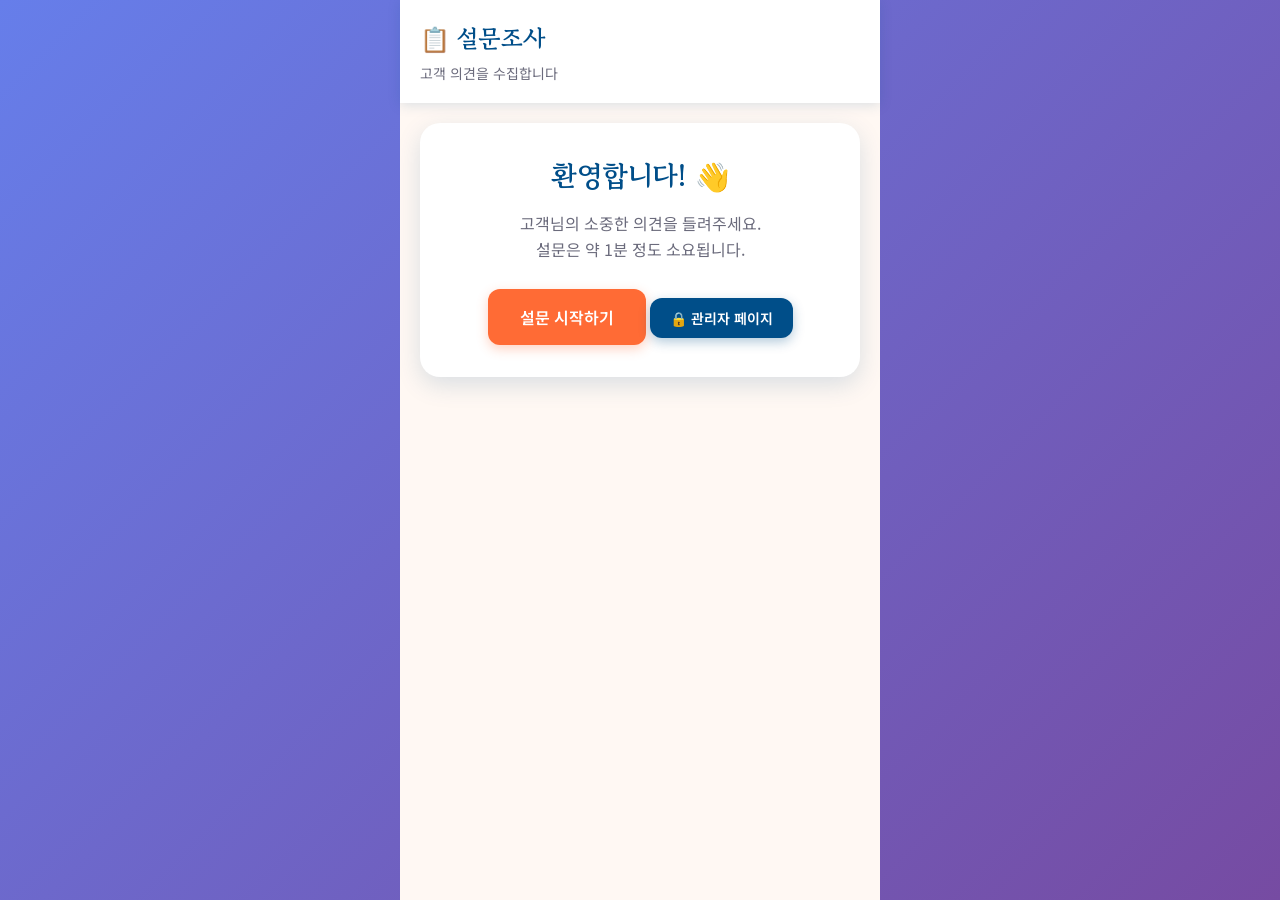
<file: index.html>
<!DOCTYPE html>
<html lang="ko">
<head>
    <meta charset="UTF-8">
    <meta name="viewport" content="width=device-width, initial-scale=1.0">
    <title>고객 설문조사</title>
    <link href="https://fonts.googleapis.com/css2?family=Noto+Sans+KR:wght@400;500;700&family=Gowun+Batang:wght@400;700&display=swap" rel="stylesheet">
    <style>
        * {
            margin: 0;
            padding: 0;
            box-sizing: border-box;
        }

        :root {
            --primary: #FF6B35;
            --primary-dark: #E85A28;
            --secondary: #004E89;
            --bg-light: #FFF8F3;
            --text-dark: #1A1A2E;
            --text-light: #6B6B7C;
            --success: #2ECC71;
            --shadow: rgba(0, 78, 137, 0.15);
        }

        body {
            font-family: 'Noto Sans KR', sans-serif;
            background: linear-gradient(135deg, #667eea 0%, #764ba2 100%);
            min-height: 100vh;
            display: flex;
            flex-direction: column;
            color: var(--text-dark);
        }

        .app-container {
            flex: 1;
            display: flex;
            flex-direction: column;
            max-width: 480px;
            margin: 0 auto;
            width: 100%;
            background: var(--bg-light);
        }

        /* Header */
        .header {
            background: white;
            padding: 20px;
            box-shadow: 0 2px 12px var(--shadow);
            position: sticky;
            top: 0;
            z-index: 100;
        }

        .header h1 {
            font-family: 'Gowun Batang', serif;
            font-size: 24px;
            color: var(--secondary);
            margin-bottom: 8px;
        }

        .header p {
            color: var(--text-light);
            font-size: 14px;
        }

        /* Main Content */
        .content {
            flex: 1;
            padding: 20px;
            overflow-y: auto;
        }

        .welcome-screen, .admin-screen {
            animation: fadeIn 0.5s ease;
        }

        @keyframes fadeIn {
            from { opacity: 0; transform: translateY(10px); }
            to { opacity: 1; transform: translateY(0); }
        }

        .welcome-card {
            background: white;
            border-radius: 20px;
            padding: 32px 24px;
            box-shadow: 0 8px 24px var(--shadow);
            text-align: center;
            margin-bottom: 20px;
        }

        .welcome-card h2 {
            font-family: 'Gowun Batang', serif;
            font-size: 28px;
            color: var(--secondary);
            margin-bottom: 16px;
        }

        .welcome-card p {
            color: var(--text-light);
            line-height: 1.6;
            margin-bottom: 24px;
        }

        /* Buttons */
        .btn {
            background: var(--primary);
            color: white;
            border: none;
            padding: 16px 32px;
            border-radius: 12px;
            font-size: 16px;
            font-weight: 600;
            cursor: pointer;
            transition: all 0.3s ease;
            box-shadow: 0 4px 12px rgba(255, 107, 53, 0.3);
            font-family: 'Noto Sans KR', sans-serif;
        }

        .btn:active {
            transform: translateY(1px);
            box-shadow: 0 2px 6px rgba(255, 107, 53, 0.3);
        }

        .btn-secondary {
            background: var(--secondary);
            box-shadow: 0 4px 12px rgba(0, 78, 137, 0.3);
            margin-top: 12px;
        }

        .btn-small {
            padding: 10px 20px;
            font-size: 14px;
        }

        /* Survey Popup */
        .popup-overlay {
            position: fixed;
            top: 0;
            left: 0;
            right: 0;
            bottom: 0;
            background: rgba(0, 0, 0, 0.7);
            display: none;
            justify-content: center;
            align-items: center;
            z-index: 1000;
            animation: fadeIn 0.3s ease;
        }

        .popup-overlay.active {
            display: flex;
        }

        .popup-content {
            background: white;
            border-radius: 24px;
            max-width: 90%;
            width: 400px;
            max-height: 85vh;
            overflow-y: auto;
            animation: slideUp 0.4s ease;
            box-shadow: 0 20px 60px rgba(0, 0, 0, 0.3);
        }

        @keyframes slideUp {
            from { opacity: 0; transform: translateY(30px) scale(0.95); }
            to { opacity: 1; transform: translateY(0) scale(1); }
        }

        .popup-header {
            background: linear-gradient(135deg, var(--primary), var(--primary-dark));
            color: white;
            padding: 24px;
            border-radius: 24px 24px 0 0;
            position: relative;
        }

        .popup-header h3 {
            font-family: 'Gowun Batang', serif;
            font-size: 22px;
            margin-bottom: 8px;
        }

        .popup-header p {
            font-size: 14px;
            opacity: 0.9;
        }

        .close-btn {
            position: absolute;
            top: 16px;
            right: 16px;
            background: rgba(255, 255, 255, 0.2);
            border: none;
            width: 32px;
            height: 32px;
            border-radius: 50%;
            color: white;
            font-size: 20px;
            cursor: pointer;
            transition: all 0.2s ease;
        }

        .close-btn:hover {
            background: rgba(255, 255, 255, 0.3);
        }

        .popup-body {
            padding: 24px;
        }

        .question {
            margin-bottom: 24px;
        }

        .question label {
            display: block;
            font-weight: 600;
            color: var(--secondary);
            margin-bottom: 12px;
            font-size: 15px;
        }

        .question input[type="text"],
        .question textarea,
        .question select {
            width: 100%;
            padding: 12px 16px;
            border: 2px solid #E8E8F0;
            border-radius: 10px;
            font-size: 15px;
            font-family: 'Noto Sans KR', sans-serif;
            transition: all 0.2s ease;
        }

        .question input:focus,
        .question textarea:focus,
        .question select:focus {
            outline: none;
            border-color: var(--primary);
            box-shadow: 0 0 0 3px rgba(255, 107, 53, 0.1);
        }

        .question textarea {
            resize: vertical;
            min-height: 100px;
        }

        .rating {
            display: flex;
            gap: 8px;
            justify-content: center;
            margin-top: 8px;
        }

        .rating-btn {
            width: 44px;
            height: 44px;
            border-radius: 50%;
            border: 2px solid #E8E8F0;
            background: white;
            color: var(--text-light);
            font-weight: 600;
            cursor: pointer;
            transition: all 0.2s ease;
        }

        .rating-btn:hover {
            border-color: var(--primary);
            transform: scale(1.1);
        }

        .rating-btn.selected {
            background: var(--primary);
            border-color: var(--primary);
            color: white;
            transform: scale(1.15);
        }

        /* Admin Panel */
        .stats-grid {
            display: grid;
            grid-template-columns: repeat(2, 1fr);
            gap: 12px;
            margin-bottom: 24px;
        }

        .stat-card {
            background: white;
            padding: 20px;
            border-radius: 16px;
            box-shadow: 0 4px 12px var(--shadow);
            text-align: center;
        }

        .stat-number {
            font-size: 32px;
            font-weight: 700;
            color: var(--primary);
            font-family: 'Gowun Batang', serif;
        }

        .stat-label {
            color: var(--text-light);
            font-size: 13px;
            margin-top: 4px;
        }

        .response-list {
            background: white;
            border-radius: 16px;
            padding: 20px;
            box-shadow: 0 4px 12px var(--shadow);
        }

        .response-list h3 {
            font-size: 18px;
            color: var(--secondary);
            margin-bottom: 16px;
        }

        .response-item {
            border-bottom: 1px solid #F0F0F5;
            padding: 16px 0;
            animation: slideIn 0.3s ease;
        }

        @keyframes slideIn {
            from { opacity: 0; transform: translateX(-10px); }
            to { opacity: 1; transform: translateX(0); }
        }

        .response-item:last-child {
            border-bottom: none;
        }

        .response-header {
            display: flex;
            justify-content: space-between;
            align-items: center;
            margin-bottom: 8px;
        }

        .response-time {
            font-size: 12px;
            color: var(--text-light);
        }

        .response-rating {
            background: var(--primary);
            color: white;
            padding: 4px 12px;
            border-radius: 20px;
            font-size: 12px;
            font-weight: 600;
        }

        .response-text {
            color: var(--text-dark);
            line-height: 1.5;
            font-size: 14px;
        }

        .no-responses {
            text-align: center;
            color: var(--text-light);
            padding: 40px 20px;
        }

        .success-message {
            position: fixed;
            bottom: 20px;
            left: 50%;
            transform: translateX(-50%);
            background: var(--success);
            color: white;
            padding: 16px 32px;
            border-radius: 12px;
            box-shadow: 0 8px 24px rgba(46, 204, 113, 0.3);
            display: none;
            animation: slideUp 0.4s ease;
            z-index: 2000;
        }

        .success-message.show {
            display: block;
        }

        /* Bottom Navigation */
        .bottom-nav {
            background: white;
            padding: 12px 20px;
            box-shadow: 0 -2px 12px var(--shadow);
            display: flex;
            gap: 12px;
        }

        .nav-btn {
            flex: 1;
            padding: 12px;
            background: var(--bg-light);
            border: 2px solid var(--secondary);
            border-radius: 10px;
            color: var(--secondary);
            font-weight: 600;
            cursor: pointer;
            transition: all 0.2s ease;
            font-family: 'Noto Sans KR', sans-serif;
        }

        .nav-btn.active {
            background: var(--secondary);
            color: white;
        }
    </style>
</head>
<body>
    <div class="app-container">
        <div class="header">
            <h1>📋 설문조사</h1>
            <p>고객 의견을 수집합니다</p>
        </div>

        <div class="content">
            <!-- Welcome Screen -->
            <div class="welcome-screen" id="welcomeScreen">
                <div class="welcome-card">
                    <h2>환영합니다! 👋</h2>
                    <p>고객님의 소중한 의견을 들려주세요.<br>설문은 약 1분 정도 소요됩니다.</p>
                    <button class="btn" onclick="showSurvey()">설문 시작하기</button>
                    <button class="btn btn-secondary btn-small" onclick="showAdmin()">🔒 관리자 페이지</button>
                </div>
            </div>

            <!-- Admin Screen -->
            <div class="admin-screen" id="adminScreen" style="display: none;">
                <div class="stats-grid">
                    <div class="stat-card">
                        <div class="stat-number" id="totalResponses">0</div>
                        <div class="stat-label">총 응답</div>
                    </div>
                    <div class="stat-card">
                        <div class="stat-number" id="avgRating">0</div>
                        <div class="stat-label">평균 만족도</div>
                    </div>
                </div>

                <div class="response-list">
                    <h3>수집된 응답</h3>
                    <div id="responsesList"></div>
                    <button class="btn btn-secondary btn-small" onclick="clearAllData()" style="width: 100%; margin-top: 16px;">🗑️ 모든 데이터 삭제</button>
                    <p style="margin-top: 12px; font-size: 12px; color: var(--text-light); text-align: center;">
                        💡 비밀번호 변경: 코드에서 'admin1234' 수정
                    </p>
                </div>
            </div>
        </div>

        <!-- Survey Popup -->
        <div class="popup-overlay" id="surveyPopup">
            <div class="popup-content">
                <div class="popup-header">
                    <h3>고객 만족도 조사</h3>
                    <p>귀하의 의견이 서비스 향상에 도움이 됩니다</p>
                    <button class="close-btn" onclick="closeSurvey()">&times;</button>
                </div>
                <div class="popup-body">
                    <form id="surveyForm">
                        <div class="question">
                            <label>이름 (선택)</label>
                            <input type="text" id="name" placeholder="이름을 입력하세요">
                        </div>

                        <div class="question">
                            <label>서비스 만족도 *</label>
                            <div class="rating" id="ratingButtons"></div>
                            <input type="hidden" id="rating">
                        </div>

                        <div class="question">
                            <label>서비스 이용 목적 *</label>
                            <select id="purpose" required>
                                <option value="">선택하세요</option>
                                <option value="개인">개인 사용</option>
                                <option value="업무">업무 목적</option>
                                <option value="학습">학습/교육</option>
                                <option value="기타">기타</option>
                            </select>
                        </div>

                        <div class="question">
                            <label>개선이 필요한 점이나 의견을 자유롭게 작성해주세요 *</label>
                            <textarea id="feedback" placeholder="의견을 입력하세요" required></textarea>
                        </div>

                        <button type="submit" class="btn" style="width: 100%;">제출하기</button>
                    </form>
                </div>
            </div>
        </div>

        <!-- Bottom Navigation -->
        <div class="bottom-nav" id="bottomNav" style="display: none;">
            <button class="nav-btn" onclick="showWelcome()">홈</button>
            <button class="nav-btn" onclick="showAdmin()">🔒 응답 관리</button>
        </div>
    </div>

    <!-- Success Message -->
    <div class="success-message" id="successMessage">
        ✅ 설문이 성공적으로 제출되었습니다!
    </div>

    <script>
        // Initialize rating buttons
        const ratingContainer = document.getElementById('ratingButtons');
        for (let i = 1; i <= 5; i++) {
            const btn = document.createElement('button');
            btn.type = 'button';
            btn.className = 'rating-btn';
            btn.textContent = i;
            btn.onclick = () => selectRating(i);
            ratingContainer.appendChild(btn);
        }

        function selectRating(value) {
            document.getElementById('rating').value = value;
            document.querySelectorAll('.rating-btn').forEach((btn, index) => {
                btn.classList.toggle('selected', index < value);
            });
        }

        function showSurvey() {
            document.getElementById('surveyPopup').classList.add('active');
        }

        function closeSurvey() {
            document.getElementById('surveyPopup').classList.remove('active');
            document.getElementById('surveyForm').reset();
            document.querySelectorAll('.rating-btn').forEach(btn => {
                btn.classList.remove('selected');
            });
        }

        function showWelcome() {
            document.getElementById('welcomeScreen').style.display = 'block';
            document.getElementById('adminScreen').style.display = 'none';
            document.getElementById('bottomNav').style.display = 'none';
            document.querySelectorAll('.nav-btn').forEach(btn => btn.classList.remove('active'));
        }

        function showAdmin() {
            // 비밀번호 확인
            const password = prompt('관리자 비밀번호를 입력하세요:');
            const correctPassword = 'admin1234'; // 여기서 비밀번호 변경 가능
            
            if (password !== correctPassword) {
                alert('❌ 비밀번호가 틀렸습니다!');
                return;
            }
            
            document.getElementById('welcomeScreen').style.display = 'none';
            document.getElementById('adminScreen').style.display = 'block';
            document.getElementById('bottomNav').style.display = 'flex';
            document.querySelectorAll('.nav-btn')[1].classList.add('active');
            loadResponses();
        }

        // Handle form submission
        document.getElementById('surveyForm').addEventListener('submit', function(e) {
            e.preventDefault();

            // Check if rating is selected
            const rating = document.getElementById('rating').value;
            if (!rating) {
                alert('만족도를 선택해주세요!');
                return;
            }

            const surveyData = {
                name: document.getElementById('name').value || '익명',
                rating: rating,
                purpose: document.getElementById('purpose').value,
                feedback: document.getElementById('feedback').value,
                timestamp: new Date().toISOString()
            };

            // Save to localStorage
            let responses = JSON.parse(localStorage.getItem('surveyResponses') || '[]');
            responses.push(surveyData);
            localStorage.setItem('surveyResponses', JSON.stringify(responses));

            // Show success message
            const successMsg = document.getElementById('successMessage');
            successMsg.classList.add('show');
            setTimeout(() => successMsg.classList.remove('show'), 3000);

            // Close popup and reset form
            closeSurvey();
        });

        function loadResponses() {
            const responses = JSON.parse(localStorage.getItem('surveyResponses') || '[]');
            const responsesList = document.getElementById('responsesList');

            // Update stats
            document.getElementById('totalResponses').textContent = responses.length;
            if (responses.length > 0) {
                const avgRating = responses.reduce((sum, r) => sum + parseInt(r.rating), 0) / responses.length;
                document.getElementById('avgRating').textContent = avgRating.toFixed(1);
            }

            // Display responses
            if (responses.length === 0) {
                responsesList.innerHTML = '<div class="no-responses">아직 수집된 응답이 없습니다.</div>';
                return;
            }

            responsesList.innerHTML = responses.reverse().map(response => {
                const date = new Date(response.timestamp);
                const formattedDate = `${date.getMonth() + 1}/${date.getDate()} ${date.getHours()}:${String(date.getMinutes()).padStart(2, '0')}`;
                
                return `
                    <div class="response-item">
                        <div class="response-header">
                            <span><strong>${response.name}</strong> (${response.purpose})</span>
                            <span class="response-rating">⭐ ${response.rating}/5</span>
                        </div>
                        <div class="response-time">${formattedDate}</div>
                        <div class="response-text">${response.feedback}</div>
                    </div>
                `;
            }).join('');
        }

        // Clear all data (for testing)
        function clearAllData() {
            if (confirm('모든 응답 데이터를 삭제하시겠습니까?')) {
                localStorage.removeItem('surveyResponses');
                loadResponses();
            }
        }
    </script>
</body>
</html>
</file>
